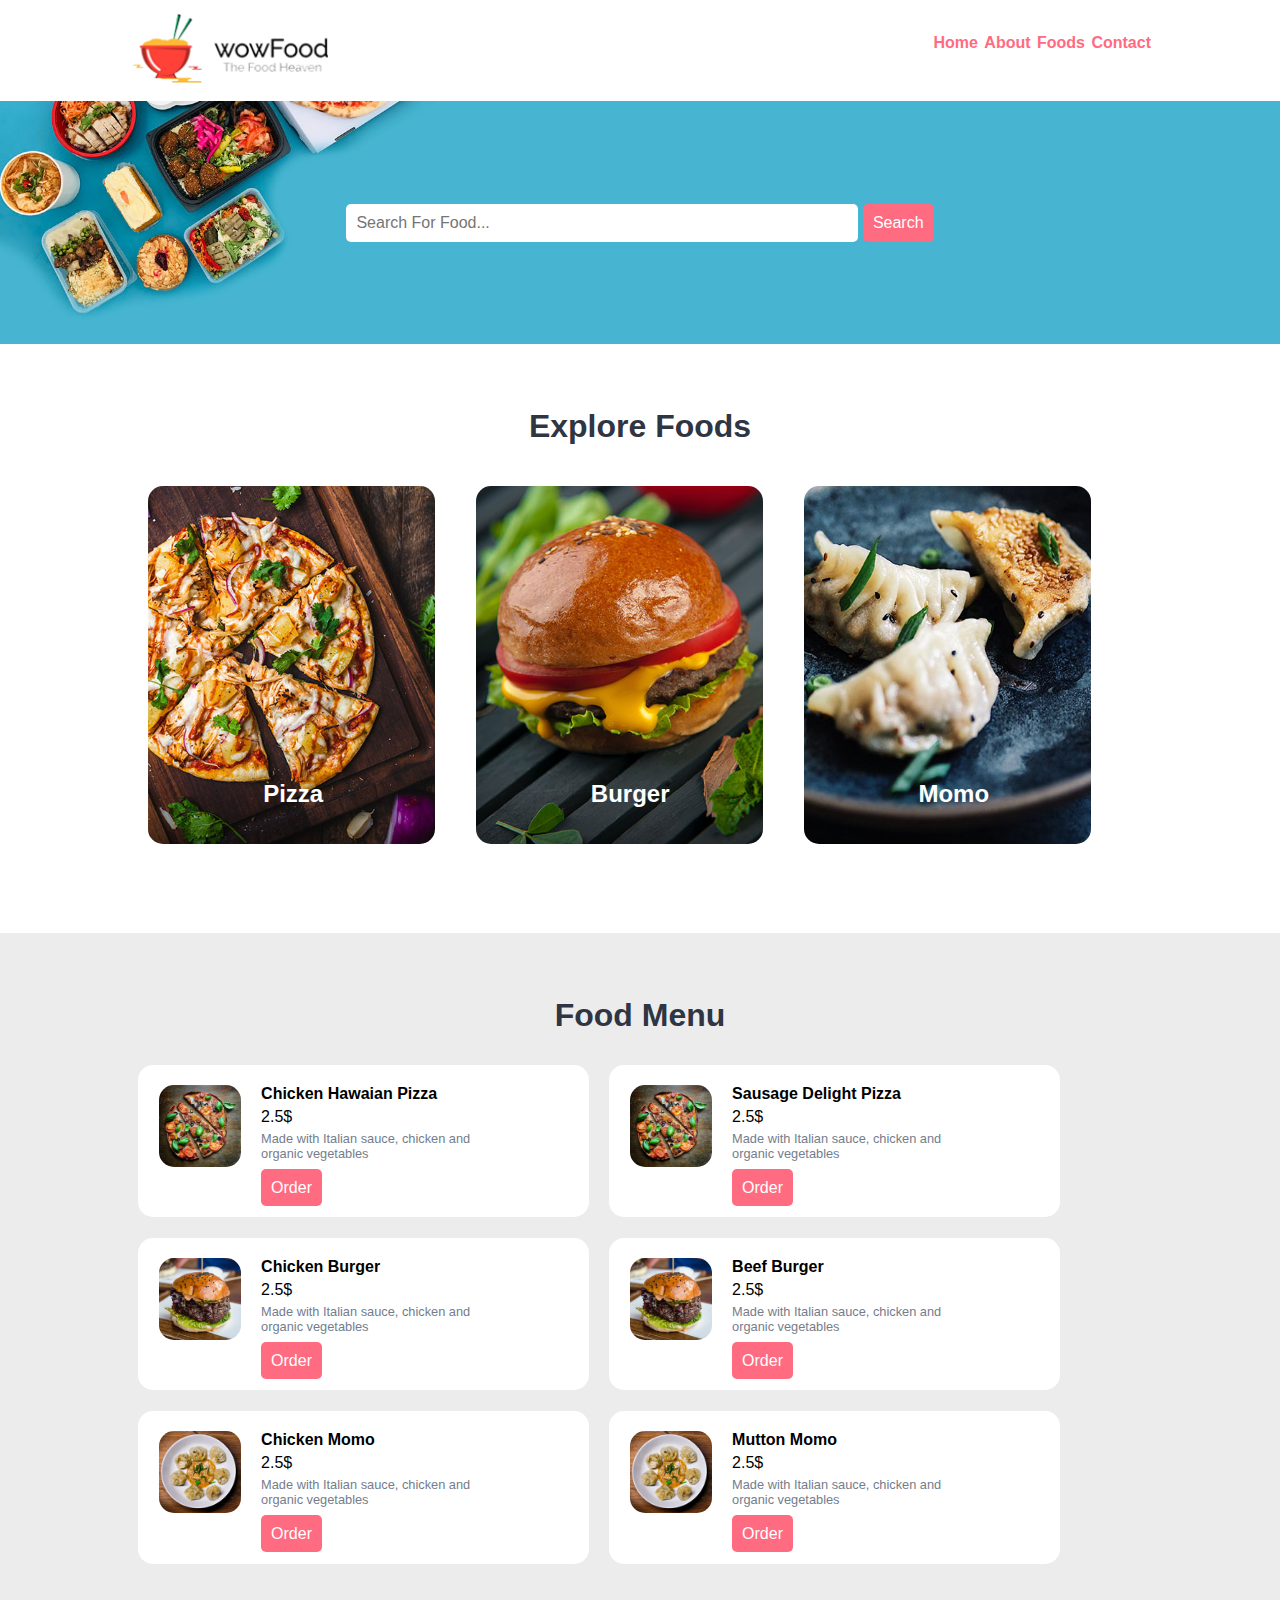
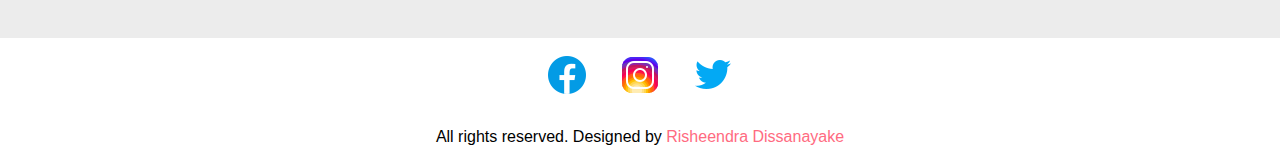
<file: index.html>
<!DOCTYPE html>
<html lang="en">
<head>
    <meta charset="UTF-8">
    <!-- Important to make website responsive -->
    <meta name="viewport" content="width=device-width, initial-scale=1.0">
    <title>Restaurant Website</title>
    <!-- Link our css file -->
    <link rel="stylesheet" href="css/styles.css">
</head>
<body>
    <!-- Navbar Section Starts Here -->
    <section class="navbar">
        <div class="container">
            <div class="logo">
                <img src="images/logo.png" alt="Restaurant Logo" class="img-responsive">
            </div>
            <div class="menu text-right">
                <ul>
                    <li>
                        <a href="">Home</a>
                    </li>
                    <li>
                        <a href="">About</a>
                    </li>
                    <li>
                        <a href="">Foods</a>
                    </li>
                    <li>
                        <a href="">Contact</a>
                    </li>
                </ul>
            </div>
            <div class="clearfix"></div>
        </div>
    </section>
    <!-- Navbar Section Ends Here -->

    <!-- Food Search Section Starts Here -->
    <section class="food-search text-center">
        <div class="container">
            <form action="">
                <input type="search" name="search" placeholder="Search For Food...">
                <input type="button" name="search" value="Search" class="btn btn-primary">
            </form>
        </div>
    </section>
    <!-- Food Search Section Ends Here -->

    <!-- Categories Section Starts Here -->
    <section class="categories">
        <div class="container">
            <h2 class="text-center">Explore Foods</h2>
            
            <a href="">
                <div class="box-3 float-container">
                    <img src="images/pizza.jpg" alt="Pizza" class="img-responsive img-curve">
                    <h3 class="float-text text-white">Pizza</h3>
                </div>
            </a>
            <a href="">
                <div class="box-3 float-container">
                    <img src="images/burger.jpg" alt="Burger" class="img-responsive img-curve">
                    <h3 class="float-text text-white">Burger</h3>
                </div>
            </a>
            <a href="">
                <div class="box-3 float-container">
                    <img src="images/momo.jpg" alt="Momo" class="img-responsive img-curve">
                    <h3 class="float-text text-white">Momo</h3>
                </div>
            </a>
            <div class="clearfix"></div>
        </div>
    </section>
    <!-- Categories Section Ends Here -->

    <!-- Food Menu Section Starts Here -->
    <section class="food-menu">
        <div class="container">
            <h2 class="text-center">Food Menu</h2>

            <div class="food-menu-box">
                <div class="food-menu-img">
                    <img src="images/menu-pizza.jpg" alt="Chicken Hawaian Pizza" class="img-responsive img-curve">
                </div>
                <div class="food-menu-desc">
                    <h4>Chicken Hawaian Pizza</h4>
                    <p class="food-menu-price">2.5$</p>
                    <p class="food-menu-details">Made with Italian sauce, chicken and organic vegetables</p>
                    <br>
                    <a href="" class="btn btn-primary">Order</a>
                </div>
            </div>
            <div class="food-menu-box">
                <div class="food-menu-img">
                    <img src="images/menu-pizza.jpg" alt="Sausage Delight Pizza" class="img-responsive img-curve">
                </div>
                <div class="food-menu-desc">
                    <h4>Sausage Delight Pizza</h4>
                    <p class="food-menu-price">2.5$</p>
                    <p class="food-menu-details">Made with Italian sauce, chicken and organic vegetables</p>
                    <br>
                    <a href="" class="btn btn-primary">Order</a>
                </div>
            </div>
            <div class="food-menu-box">
                <div class="food-menu-img">
                    <img src="images/menu-burger.jpg" alt="Chicken Burger" class="img-responsive img-curve">
                </div>
                <div class="food-menu-desc">
                    <h4>Chicken Burger</h4>
                    <p class="food-menu-price">2.5$</p>
                    <p class="food-menu-details">Made with Italian sauce, chicken and organic vegetables</p>
                    <br>
                    <a href="" class="btn btn-primary">Order</a>
                </div>
            </div>
            <div class="food-menu-box">
                <div class="food-menu-img">
                    <img src="images/menu-burger.jpg" alt="Beef Burger" class="img-responsive img-curve">
                </div>
                <div class="food-menu-desc">
                    <h4>Beef Burger</h4>
                    <p class="food-menu-price">2.5$</p>
                    <p class="food-menu-details">Made with Italian sauce, chicken and organic vegetables</p>
                    <br>
                    <a href="" class="btn btn-primary">Order</a>
                </div>
            </div>
            <div class="food-menu-box">
                <div class="food-menu-img">
                    <img src="images/menu-momo.jpg" alt="Chicken Momo" class="img-responsive img-curve">
                </div>
                <div class="food-menu-desc">
                    <h4>Chicken Momo</h4>
                    <p class="food-menu-price">2.5$</p>
                    <p class="food-menu-details">Made with Italian sauce, chicken and organic vegetables</p>
                    <br>
                    <a href="" class="btn btn-primary">Order</a>
                </div>
            </div>
            <div class="food-menu-box">
                <div class="food-menu-img">
                    <img src="images/menu-momo.jpg" alt="Mutton Momo" class="img-responsive img-curve">
                </div>
                <div class="food-menu-desc">
                    <h4>Mutton Momo</h4>
                    <p class="food-menu-price">2.5$</p>
                    <p class="food-menu-details">Made with Italian sauce, chicken and organic vegetables</p>
                    <br>
                    <a href="" class="btn btn-primary">Order</a>
                </div>
            </div>
            <div class="clearfix"></div>
        </div>
    </section>
    <!-- Food Menu Section Ends Here -->

    <!-- Social Section Starts Here -->
    <section class="social">
        <div class="container text-center">
            <ul>
                <li>
                    <a href=""><img src="images/icons8-facebook-48.png" alt="Facebook"></a>
                </li>
                <li>
                    <a href=""><img src="images/icons8-instagram-48.png" alt="Instragram"></a>
                </li>
                <li>
                    <a href=""><img src="images/icons8-twitter-48.png" alt="Twitter"></a>
                </li>
            </ul>
        </div>
    </section>
    <!-- Social Section Ends Here -->

    <!-- Footer Section Starts Here -->
    <section class="footer">
        <div class="container text-center">
            <p>All rights reserved. Designed by <a href="">Risheendra Dissanayake</a></p>
        </div>
    </section>
    <!-- Footer Section Ends Here -->
</body>
</html>
</file>
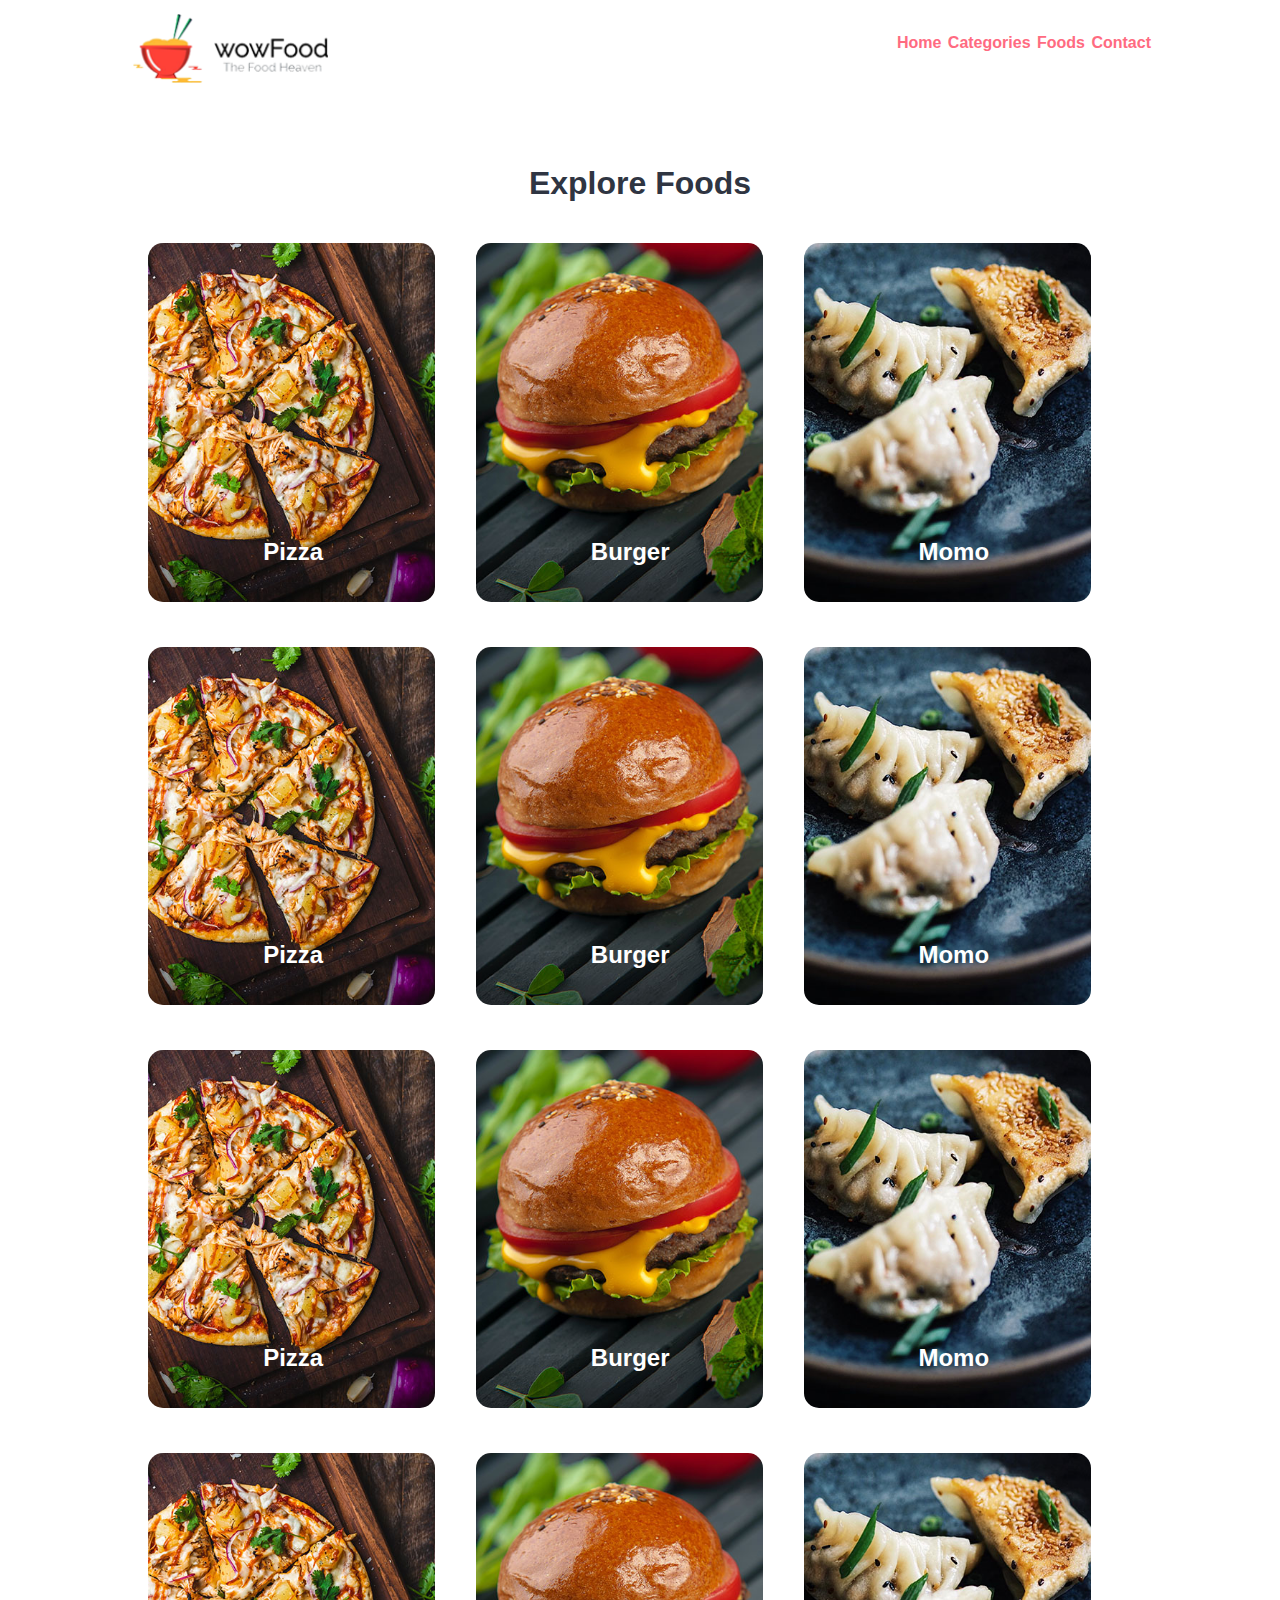
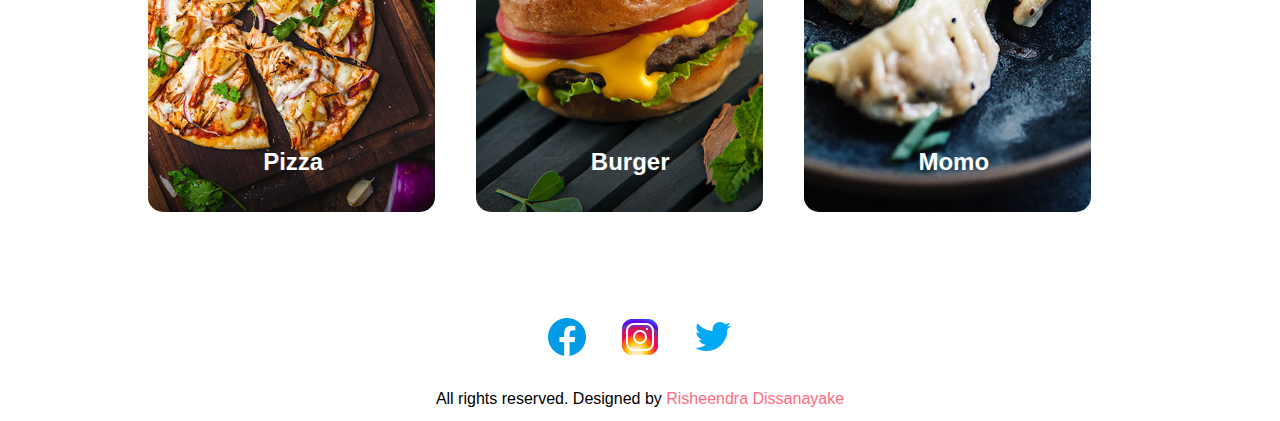
<file: categories.html>
<!DOCTYPE html>
<html lang="en">
<head>
    <meta charset="UTF-8">
    <!-- Important to make website responsive -->
    <meta name="viewport" content="width=device-width, initial-scale=1.0">
    <title>Restaurant Website</title>

    <!-- Link our CSS file -->
    <link rel="stylesheet" href="css/styles.css">
</head>

<body>
    <!-- Navbar Section Starts Here -->
    <section class="navbar">
        <div class="container">
            <div class="logo">
                <a href="#" title="Logo">
                    <img src="images/logo.png" alt="Restaurant Logo" class="img-responsive">
                </a>
            </div>

            <div class="menu text-right">
                <ul>
                    <li>
                        <a href="index.html">Home</a>
                    </li>
                    <li>
                        <a href="categories.html">Categories</a>
                    </li>
                    <li>
                        <a href="foods.html">Foods</a>
                    </li>
                    <li>
                        <a href="#">Contact</a>
                    </li>
                </ul>
            </div>

            <div class="clearfix"></div>
        </div>
    </section>
    <!-- Navbar Section Ends Here -->



    <!-- Categories Section Starts Here -->
    <section class="categories">
        <div class="container">
            <h2 class="text-center">Explore Foods</h2>

            <a href="category-foods.html">
            <div class="box-3 float-container">
                <img src="images/pizza.jpg" alt="Pizza" class="img-responsive img-curve">

                <h3 class="float-text text-white">Pizza</h3>
            </div>
            </a>

            <a href="#">
            <div class="box-3 float-container">
                <img src="images/burger.jpg" alt="Burger" class="img-responsive img-curve">

                <h3 class="float-text text-white">Burger</h3>
            </div>
            </a>

            <a href="#">
            <div class="box-3 float-container">
                <img src="images/momo.jpg" alt="Momo" class="img-responsive img-curve">

                <h3 class="float-text text-white">Momo</h3>
            </div>
            </a>

            <a href="#">
            <div class="box-3 float-container">
                <img src="images/pizza.jpg" alt="Pizza" class="img-responsive img-curve">

                <h3 class="float-text text-white">Pizza</h3>
            </div>
            </a>

            <a href="#">
            <div class="box-3 float-container">
                <img src="images/burger.jpg" alt="Burger" class="img-responsive img-curve">

                <h3 class="float-text text-white">Burger</h3>
            </div>
            </a>

            <a href="#">
            <div class="box-3 float-container">
                <img src="images/momo.jpg" alt="Momo" class="img-responsive img-curve">

                <h3 class="float-text text-white">Momo</h3>
            </div>
            </a>
            <a href="#">
            <div class="box-3 float-container">
                <img src="images/pizza.jpg" alt="Pizza" class="img-responsive img-curve">

                <h3 class="float-text text-white">Pizza</h3>
            </div>
            </a>

            <a href="#">
            <div class="box-3 float-container">
                <img src="images/burger.jpg" alt="Burger" class="img-responsive img-curve">

                <h3 class="float-text text-white">Burger</h3>
            </div>
            </a>

            <a href="#">
            <div class="box-3 float-container">
                <img src="images/momo.jpg" alt="Momo" class="img-responsive img-curve">

                <h3 class="float-text text-white">Momo</h3>
            </div>
            </a>

            <a href="#">
            <div class="box-3 float-container">
                <img src="images/pizza.jpg" alt="Pizza" class="img-responsive img-curve">

                <h3 class="float-text text-white">Pizza</h3>
            </div>
            </a>

            <a href="#">
            <div class="box-3 float-container">
                <img src="images/burger.jpg" alt="Burger" class="img-responsive img-curve">

                <h3 class="float-text text-white">Burger</h3>
            </div>
            </a>

            <a href="#">
            <div class="box-3 float-container">
                <img src="images/momo.jpg" alt="Momo" class="img-responsive img-curve">

                <h3 class="float-text text-white">Momo</h3>
            </div>
            </a>

            

            <div class="clearfix"></div>
        </div>
    </section>
    <!-- Categories Section Ends Here -->

    <!-- Social Section Starts Here -->
    <section class="social">
        <div class="container text-center">
            <ul>
                <li>
                    <a href=""><img src="images/icons8-facebook-48.png" alt="Facebook"></a>
                </li>
                <li>
                    <a href=""><img src="images/icons8-instagram-48.png" alt="Instragram"></a>
                </li>
                <li>
                    <a href=""><img src="images/icons8-twitter-48.png" alt="Twitter"></a>
                </li>
            </ul>
        </div>
    </section>
    <!-- Social Section Ends Here -->

    <!-- Footer Section Starts Here -->
    <section class="footer">
        <div class="container text-center">
            <p>All rights reserved. Designed by <a href="">Risheendra Dissanayake</a></p>
        </div>
    </section>
    <!-- Footer Section Ends Here -->

</body>
</html>
</file>
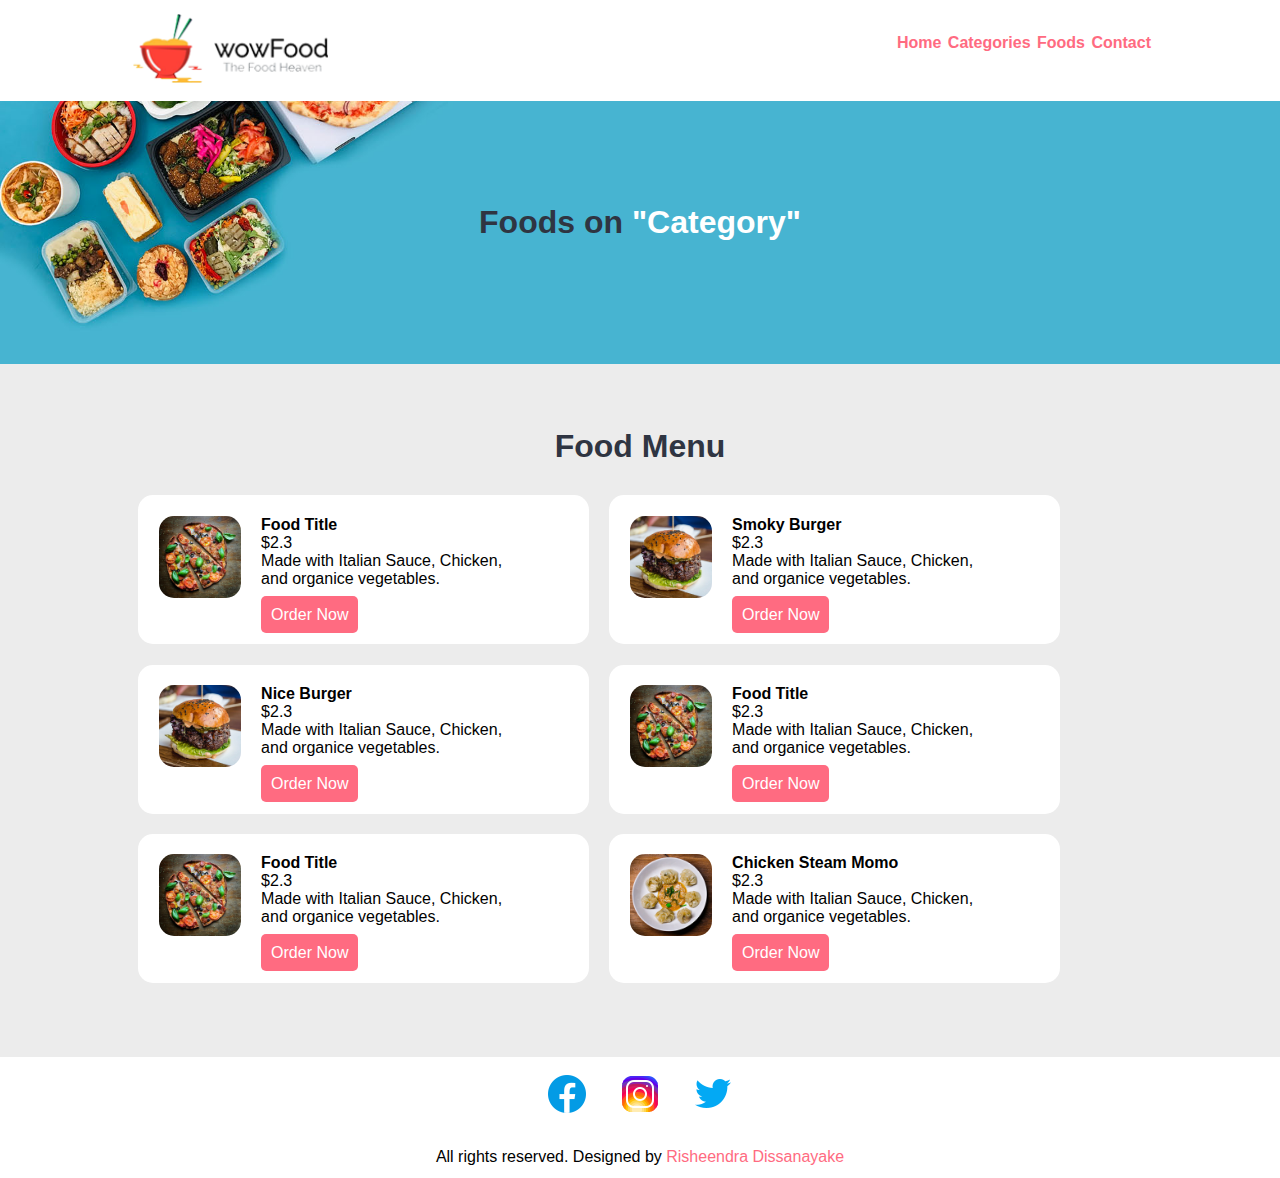
<file: category-foods.html>
<!DOCTYPE html>
<html lang="en">
<head>
    <meta charset="UTF-8">
    <!-- Important to make website responsive -->
    <meta name="viewport" content="width=device-width, initial-scale=1.0">
    <title>Restaurant Website</title>

    <!-- Link our CSS file -->
    <link rel="stylesheet" href="css/styles.css">
</head>

<body>
    <!-- Navbar Section Starts Here -->
    <section class="navbar">
        <div class="container">
            <div class="logo">
                <a href="#" title="Logo">
                    <img src="images/logo.png" alt="Restaurant Logo" class="img-responsive">
                </a>
            </div>

            <div class="menu text-right">
                <ul>
                    <li>
                        <a href="index.html">Home</a>
                    </li>
                    <li>
                        <a href="categories.html">Categories</a>
                    </li>
                    <li>
                        <a href="foods.html">Foods</a>
                    </li>
                    <li>
                        <a href="#">Contact</a>
                    </li>
                </ul>
            </div>

            <div class="clearfix"></div>
        </div>
    </section>
    <!-- Navbar Section Ends Here -->

    <!-- fOOD sEARCH Section Starts Here -->
    <section class="food-search text-center">
        <div class="container">
            
            <h2>Foods on <a href="#" class="text-white">"Category"</a></h2>

        </div>
    </section>
    <!-- fOOD sEARCH Section Ends Here -->



    <!-- fOOD MEnu Section Starts Here -->
    <section class="food-menu">
        <div class="container">
            <h2 class="text-center">Food Menu</h2>

            <div class="food-menu-box">
                <div class="food-menu-img">
                    <img src="images/menu-pizza.jpg" alt="Chicke Hawain Pizza" class="img-responsive img-curve">
                </div>

                <div class="food-menu-desc">
                    <h4>Food Title</h4>
                    <p class="food-price">$2.3</p>
                    <p class="food-detail">
                        Made with Italian Sauce, Chicken, and organice vegetables.
                    </p>
                    <br>

                    <a href="#" class="btn btn-primary">Order Now</a>
                </div>
            </div>

            <div class="food-menu-box">
                <div class="food-menu-img">
                    <img src="images/menu-burger.jpg" alt="Chicke Hawain Pizza" class="img-responsive img-curve">
                </div>

                <div class="food-menu-desc">
                    <h4>Smoky Burger</h4>
                    <p class="food-price">$2.3</p>
                    <p class="food-detail">
                        Made with Italian Sauce, Chicken, and organice vegetables.
                    </p>
                    <br>

                    <a href="#" class="btn btn-primary">Order Now</a>
                </div>
            </div>

            <div class="food-menu-box">
                <div class="food-menu-img">
                    <img src="images/menu-burger.jpg" alt="Chicke Hawain Burger" class="img-responsive img-curve">
                </div>

                <div class="food-menu-desc">
                    <h4>Nice Burger</h4>
                    <p class="food-price">$2.3</p>
                    <p class="food-detail">
                        Made with Italian Sauce, Chicken, and organice vegetables.
                    </p>
                    <br>

                    <a href="#" class="btn btn-primary">Order Now</a>
                </div>
            </div>

            <div class="food-menu-box">
                <div class="food-menu-img">
                    <img src="images/menu-pizza.jpg" alt="Chicke Hawain Pizza" class="img-responsive img-curve">
                </div>

                <div class="food-menu-desc">
                    <h4>Food Title</h4>
                    <p class="food-price">$2.3</p>
                    <p class="food-detail">
                        Made with Italian Sauce, Chicken, and organice vegetables.
                    </p>
                    <br>

                    <a href="#" class="btn btn-primary">Order Now</a>
                </div>
            </div>

            <div class="food-menu-box">
                <div class="food-menu-img">
                    <img src="images/menu-pizza.jpg" alt="Chicke Hawain Pizza" class="img-responsive img-curve">
                </div>

                <div class="food-menu-desc">
                    <h4>Food Title</h4>
                    <p class="food-price">$2.3</p>
                    <p class="food-detail">
                        Made with Italian Sauce, Chicken, and organice vegetables.
                    </p>
                    <br>

                    <a href="#" class="btn btn-primary">Order Now</a>
                </div>
            </div>

            <div class="food-menu-box">
                <div class="food-menu-img">
                    <img src="images/menu-momo.jpg" alt="Chicke Hawain Momo" class="img-responsive img-curve">
                </div>

                <div class="food-menu-desc">
                    <h4>Chicken Steam Momo</h4>
                    <p class="food-price">$2.3</p>
                    <p class="food-detail">
                        Made with Italian Sauce, Chicken, and organice vegetables.
                    </p>
                    <br>

                    <a href="#" class="btn btn-primary">Order Now</a>
                </div>
            </div>


            <div class="clearfix"></div>

            

        </div>

    </section>
    <!-- fOOD Menu Section Ends Here -->

    <!-- Social Section Starts Here -->
    <section class="social">
        <div class="container text-center">
            <ul>
                <li>
                    <a href=""><img src="images/icons8-facebook-48.png" alt="Facebook"></a>
                </li>
                <li>
                    <a href=""><img src="images/icons8-instagram-48.png" alt="Instragram"></a>
                </li>
                <li>
                    <a href=""><img src="images/icons8-twitter-48.png" alt="Twitter"></a>
                </li>
            </ul>
        </div>
    </section>
    <!-- Social Section Ends Here -->

    <!-- Footer Section Starts Here -->
    <section class="footer">
        <div class="container text-center">
            <p>All rights reserved. Designed by <a href="">Risheendra Dissanayake</a></p>
        </div>
    </section>
    <!-- Footer Section Ends Here -->

</body>
</html>
</file>
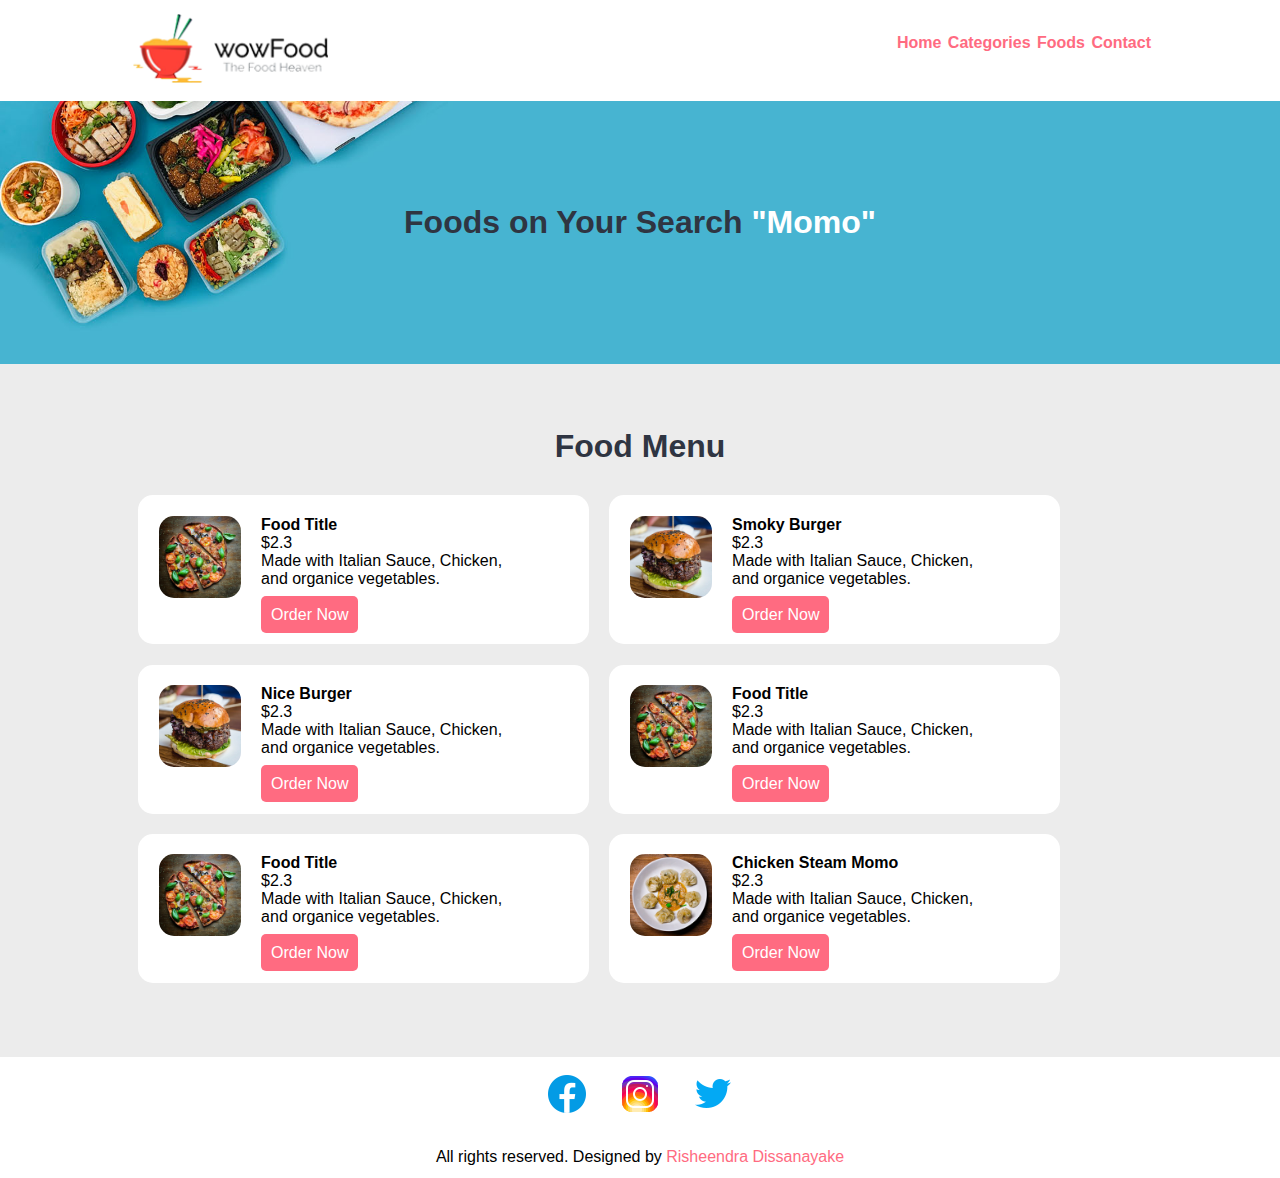
<file: food-search.html>
<!DOCTYPE html>
<html lang="en">
<head>
    <meta charset="UTF-8">
    <!-- Important to make website responsive -->
    <meta name="viewport" content="width=device-width, initial-scale=1.0">
    <title>Restaurant Website</title>

    <!-- Link our CSS file -->
    <link rel="stylesheet" href="css/styles.css">
</head>

<body>
    <!-- Navbar Section Starts Here -->
    <section class="navbar">
        <div class="container">
            <div class="logo">
                <a href="#" title="Logo">
                    <img src="images/logo.png" alt="Restaurant Logo" class="img-responsive">
                </a>
            </div>

            <div class="menu text-right">
                <ul>
                    <li>
                        <a href="index.html">Home</a>
                    </li>
                    <li>
                        <a href="categories.html">Categories</a>
                    </li>
                    <li>
                        <a href="foods.html">Foods</a>
                    </li>
                    <li>
                        <a href="#">Contact</a>
                    </li>
                </ul>
            </div>

            <div class="clearfix"></div>
        </div>
    </section>
    <!-- Navbar Section Ends Here -->

    <!-- fOOD sEARCH Section Starts Here -->
    <section class="food-search text-center">
        <div class="container">
            
            <h2>Foods on Your Search <a href="#" class="text-white">"Momo"</a></h2>

        </div>
    </section>
    <!-- fOOD sEARCH Section Ends Here -->



    <!-- fOOD MEnu Section Starts Here -->
    <section class="food-menu">
        <div class="container">
            <h2 class="text-center">Food Menu</h2>

            <div class="food-menu-box">
                <div class="food-menu-img">
                    <img src="images/menu-pizza.jpg" alt="Chicke Hawain Pizza" class="img-responsive img-curve">
                </div>

                <div class="food-menu-desc">
                    <h4>Food Title</h4>
                    <p class="food-price">$2.3</p>
                    <p class="food-detail">
                        Made with Italian Sauce, Chicken, and organice vegetables.
                    </p>
                    <br>

                    <a href="#" class="btn btn-primary">Order Now</a>
                </div>
            </div>

            <div class="food-menu-box">
                <div class="food-menu-img">
                    <img src="images/menu-burger.jpg" alt="Chicke Hawain Pizza" class="img-responsive img-curve">
                </div>

                <div class="food-menu-desc">
                    <h4>Smoky Burger</h4>
                    <p class="food-price">$2.3</p>
                    <p class="food-detail">
                        Made with Italian Sauce, Chicken, and organice vegetables.
                    </p>
                    <br>

                    <a href="#" class="btn btn-primary">Order Now</a>
                </div>
            </div>

            <div class="food-menu-box">
                <div class="food-menu-img">
                    <img src="images/menu-burger.jpg" alt="Chicke Hawain Burger" class="img-responsive img-curve">
                </div>

                <div class="food-menu-desc">
                    <h4>Nice Burger</h4>
                    <p class="food-price">$2.3</p>
                    <p class="food-detail">
                        Made with Italian Sauce, Chicken, and organice vegetables.
                    </p>
                    <br>

                    <a href="#" class="btn btn-primary">Order Now</a>
                </div>
            </div>

            <div class="food-menu-box">
                <div class="food-menu-img">
                    <img src="images/menu-pizza.jpg" alt="Chicke Hawain Pizza" class="img-responsive img-curve">
                </div>

                <div class="food-menu-desc">
                    <h4>Food Title</h4>
                    <p class="food-price">$2.3</p>
                    <p class="food-detail">
                        Made with Italian Sauce, Chicken, and organice vegetables.
                    </p>
                    <br>

                    <a href="#" class="btn btn-primary">Order Now</a>
                </div>
            </div>

            <div class="food-menu-box">
                <div class="food-menu-img">
                    <img src="images/menu-pizza.jpg" alt="Chicke Hawain Pizza" class="img-responsive img-curve">
                </div>

                <div class="food-menu-desc">
                    <h4>Food Title</h4>
                    <p class="food-price">$2.3</p>
                    <p class="food-detail">
                        Made with Italian Sauce, Chicken, and organice vegetables.
                    </p>
                    <br>

                    <a href="#" class="btn btn-primary">Order Now</a>
                </div>
            </div>

            <div class="food-menu-box">
                <div class="food-menu-img">
                    <img src="images/menu-momo.jpg" alt="Chicke Hawain Momo" class="img-responsive img-curve">
                </div>

                <div class="food-menu-desc">
                    <h4>Chicken Steam Momo</h4>
                    <p class="food-price">$2.3</p>
                    <p class="food-detail">
                        Made with Italian Sauce, Chicken, and organice vegetables.
                    </p>
                    <br>

                    <a href="#" class="btn btn-primary">Order Now</a>
                </div>
            </div>


            <div class="clearfix"></div>

            

        </div>

    </section>
    <!-- fOOD Menu Section Ends Here -->

    <!-- Social Section Starts Here -->
    <section class="social">
        <div class="container text-center">
            <ul>
                <li>
                    <a href=""><img src="images/icons8-facebook-48.png" alt="Facebook"></a>
                </li>
                <li>
                    <a href=""><img src="images/icons8-instagram-48.png" alt="Instragram"></a>
                </li>
                <li>
                    <a href=""><img src="images/icons8-twitter-48.png" alt="Twitter"></a>
                </li>
            </ul>
        </div>
    </section>
    <!-- Social Section Ends Here -->

    <!-- Footer Section Starts Here -->
    <section class="footer">
        <div class="container text-center">
            <p>All rights reserved. Designed by <a href="">Risheendra Dissanayake</a></p>
        </div>
    </section>
    <!-- Footer Section Ends Here -->

</body>
</html>
</file>
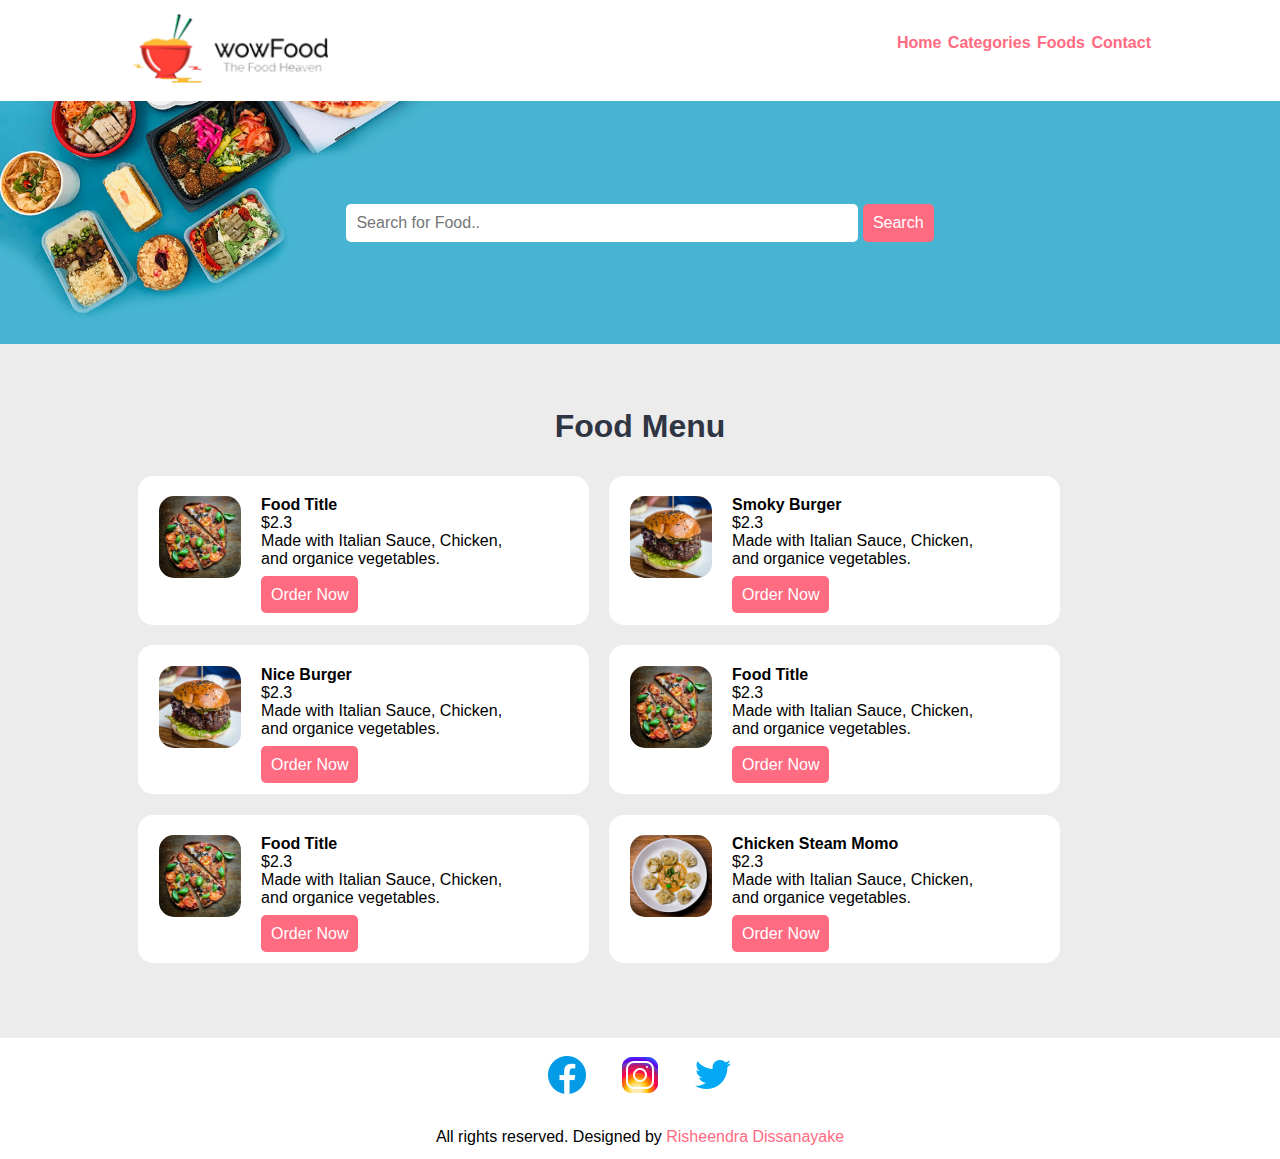
<file: foods.html>
<!DOCTYPE html>
<html lang="en">
<head>
    <meta charset="UTF-8">
    <!-- Important to make website responsive -->
    <meta name="viewport" content="width=device-width, initial-scale=1.0">
    <title>Restaurant Website</title>

    <!-- Link our CSS file -->
    <link rel="stylesheet" href="css/styles.css">
</head>

<body>
    <!-- Navbar Section Starts Here -->
    <section class="navbar">
        <div class="container">
            <div class="logo">
                <a href="#" title="Logo">
                    <img src="images/logo.png" alt="Restaurant Logo" class="img-responsive">
                </a>
            </div>

            <div class="menu text-right">
                <ul>
                    <li>
                        <a href="index.html">Home</a>
                    </li>
                    <li>
                        <a href="categories.html">Categories</a>
                    </li>
                    <li>
                        <a href="foods.html">Foods</a>
                    </li>
                    <li>
                        <a href="#">Contact</a>
                    </li>
                </ul>
            </div>

            <div class="clearfix"></div>
        </div>
    </section>
    <!-- Navbar Section Ends Here -->

    <!-- fOOD sEARCH Section Starts Here -->
    <section class="food-search text-center">
        <div class="container">
            
            <form action="food-search.html" method="POST">
                <input type="search" name="search" placeholder="Search for Food.." required>
                <input type="submit" name="submit" value="Search" class="btn btn-primary">
            </form>

        </div>
    </section>
    <!-- fOOD sEARCH Section Ends Here -->



    <!-- fOOD MEnu Section Starts Here -->
    <section class="food-menu">
        <div class="container">
            <h2 class="text-center">Food Menu</h2>

            <div class="food-menu-box">
                <div class="food-menu-img">
                    <img src="images/menu-pizza.jpg" alt="Chicke Hawain Pizza" class="img-responsive img-curve">
                </div>

                <div class="food-menu-desc">
                    <h4>Food Title</h4>
                    <p class="food-price">$2.3</p>
                    <p class="food-detail">
                        Made with Italian Sauce, Chicken, and organice vegetables.
                    </p>
                    <br>

                    <a href="order.html" class="btn btn-primary">Order Now</a>
                </div>
            </div>

            <div class="food-menu-box">
                <div class="food-menu-img">
                    <img src="images/menu-burger.jpg" alt="Chicke Hawain Pizza" class="img-responsive img-curve">
                </div>

                <div class="food-menu-desc">
                    <h4>Smoky Burger</h4>
                    <p class="food-price">$2.3</p>
                    <p class="food-detail">
                        Made with Italian Sauce, Chicken, and organice vegetables.
                    </p>
                    <br>

                    <a href="order.html" class="btn btn-primary">Order Now</a>
                </div>
            </div>

            <div class="food-menu-box">
                <div class="food-menu-img">
                    <img src="images/menu-burger.jpg" alt="Chicke Hawain Burger" class="img-responsive img-curve">
                </div>

                <div class="food-menu-desc">
                    <h4>Nice Burger</h4>
                    <p class="food-price">$2.3</p>
                    <p class="food-detail">
                        Made with Italian Sauce, Chicken, and organice vegetables.
                    </p>
                    <br>

                    <a href="order.html" class="btn btn-primary">Order Now</a>
                </div>
            </div>

            <div class="food-menu-box">
                <div class="food-menu-img">
                    <img src="images/menu-pizza.jpg" alt="Chicke Hawain Pizza" class="img-responsive img-curve">
                </div>

                <div class="food-menu-desc">
                    <h4>Food Title</h4>
                    <p class="food-price">$2.3</p>
                    <p class="food-detail">
                        Made with Italian Sauce, Chicken, and organice vegetables.
                    </p>
                    <br>

                    <a href="order.html" class="btn btn-primary">Order Now</a>
                </div>
            </div>

            <div class="food-menu-box">
                <div class="food-menu-img">
                    <img src="images/menu-pizza.jpg" alt="Chicke Hawain Pizza" class="img-responsive img-curve">
                </div>

                <div class="food-menu-desc">
                    <h4>Food Title</h4>
                    <p class="food-price">$2.3</p>
                    <p class="food-detail">
                        Made with Italian Sauce, Chicken, and organice vegetables.
                    </p>
                    <br>

                    <a href="order.html" class="btn btn-primary">Order Now</a>
                </div>
            </div>

            <div class="food-menu-box">
                <div class="food-menu-img">
                    <img src="images/menu-momo.jpg" alt="Chicke Hawain Momo" class="img-responsive img-curve">
                </div>

                <div class="food-menu-desc">
                    <h4>Chicken Steam Momo</h4>
                    <p class="food-price">$2.3</p>
                    <p class="food-detail">
                        Made with Italian Sauce, Chicken, and organice vegetables.
                    </p>
                    <br>

                    <a href="order.html" class="btn btn-primary">Order Now</a>
                </div>
            </div>


            <div class="clearfix"></div>

            

        </div>

    </section>
    <!-- fOOD Menu Section Ends Here -->

    <!-- Social Section Starts Here -->
    <section class="social">
        <div class="container text-center">
            <ul>
                <li>
                    <a href=""><img src="images/icons8-facebook-48.png" alt="Facebook"></a>
                </li>
                <li>
                    <a href=""><img src="images/icons8-instagram-48.png" alt="Instragram"></a>
                </li>
                <li>
                    <a href=""><img src="images/icons8-twitter-48.png" alt="Twitter"></a>
                </li>
            </ul>
        </div>
    </section>
    <!-- Social Section Ends Here -->

    <!-- Footer Section Starts Here -->
    <section class="footer">
        <div class="container text-center">
            <p>All rights reserved. Designed by <a href="">Risheendra Dissanayake</a></p>
        </div>
    </section>
    <!-- Footer Section Ends Here -->

</body>
</html>
</file>
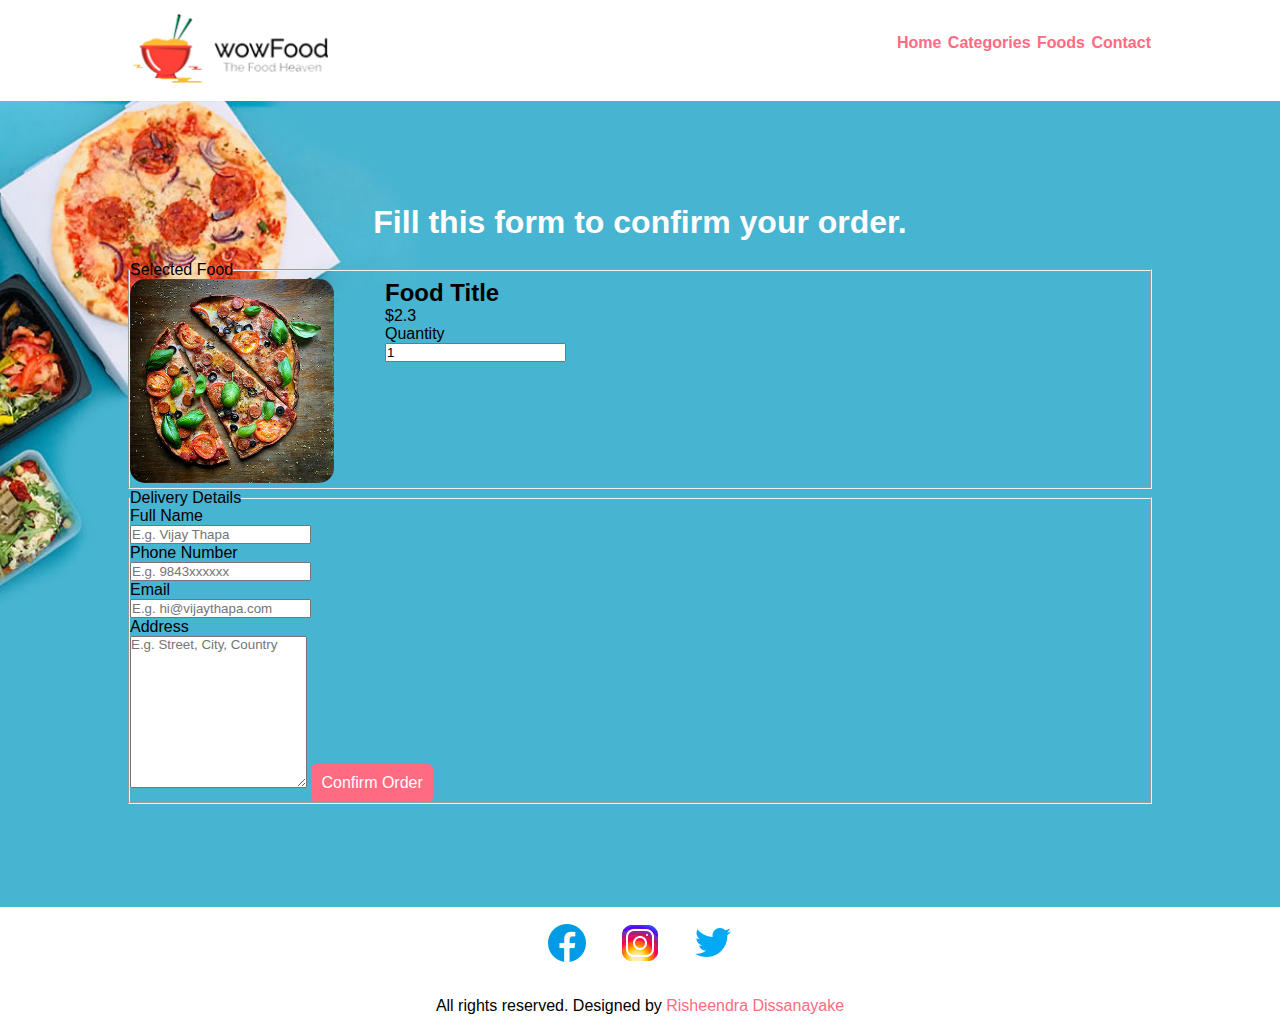
<file: order.html>
<!DOCTYPE html>
<html lang="en">
<head>
    <meta charset="UTF-8">
    <!-- Important to make website responsive -->
    <meta name="viewport" content="width=device-width, initial-scale=1.0">
    <title>Restaurant Website</title>

    <!-- Link our CSS file -->
    <link rel="stylesheet" href="css/styles.css">
</head>

<body>
    <!-- Navbar Section Starts Here -->
    <section class="navbar">
        <div class="container">
            <div class="logo">
                <a href="#" title="Logo">
                    <img src="images/logo.png" alt="Restaurant Logo" class="img-responsive">
                </a>
            </div>

            <div class="menu text-right">
                <ul>
                    <li>
                        <a href="index.html">Home</a>
                    </li>
                    <li>
                        <a href="categories.html">Categories</a>
                    </li>
                    <li>
                        <a href="foods.html">Foods</a>
                    </li>
                    <li>
                        <a href="#">Contact</a>
                    </li>
                </ul>
            </div>

            <div class="clearfix"></div>
        </div>
    </section>
    <!-- Navbar Section Ends Here -->

    <!-- fOOD sEARCH Section Starts Here -->
    <section class="food-search">
        <div class="container">
            
            <h2 class="text-center text-white">Fill this form to confirm your order.</h2>

            <form action="#" class="order">
                <fieldset>
                    <legend>Selected Food</legend>

                    <div class="food-menu-img">
                        <img src="images/menu-pizza.jpg" alt="Chicke Hawain Pizza" class="img-responsive img-curve">
                    </div>
    
                    <div class="food-menu-desc">
                        <h3>Food Title</h3>
                        <p class="food-price">$2.3</p>

                        <div class="order-label">Quantity</div>
                        <input type="number" name="qty" class="input-responsive" value="1" required>
                        
                    </div>

                </fieldset>
                
                <fieldset>
                    <legend>Delivery Details</legend>
                    <div class="order-label">Full Name</div>
                    <input type="text" name="full-name" placeholder="E.g. Vijay Thapa" class="input-responsive" required>

                    <div class="order-label">Phone Number</div>
                    <input type="tel" name="contact" placeholder="E.g. 9843xxxxxx" class="input-responsive" required>

                    <div class="order-label">Email</div>
                    <input type="email" name="email" placeholder="E.g. hi@vijaythapa.com" class="input-responsive" required>

                    <div class="order-label">Address</div>
                    <textarea name="address" rows="10" placeholder="E.g. Street, City, Country" class="input-responsive" required></textarea>

                    <input type="submit" name="submit" value="Confirm Order" class="btn btn-primary">
                </fieldset>

            </form>

        </div>
    </section>
    <!-- fOOD sEARCH Section Ends Here -->

    <!-- Social Section Starts Here -->
    <section class="social">
        <div class="container text-center">
            <ul>
                <li>
                    <a href=""><img src="images/icons8-facebook-48.png" alt="Facebook"></a>
                </li>
                <li>
                    <a href=""><img src="images/icons8-instagram-48.png" alt="Instragram"></a>
                </li>
                <li>
                    <a href=""><img src="images/icons8-twitter-48.png" alt="Twitter"></a>
                </li>
            </ul>
        </div>
    </section>
    <!-- Social Section Ends Here -->

    <!-- Footer Section Starts Here -->
    <section class="footer">
        <div class="container text-center">
            <p>All rights reserved. Designed by <a href="">Risheendra Dissanayake</a></p>
        </div>
    </section>
    <!-- Footer Section Ends Here -->

</body>
</html>
</file>
<file: css/styles.css>
/* 
    Author : Risheendra Dissanayake;
    Theme : Restaurant Food Order;
    Version : 1.0;
*/

/* CSS for All */
*{
    margin: 0 0;
    padding: 0 0;
    font-family: Arial, Helvetica, sans-serif;
}
.container{
    width: 80%;
    margin: 0 auto;
    padding: 1%;
}
.img-responsive{
    width: 100%;
}
.img-curve{
    border-radius: 15px;
}
.text-right{
    text-align: right;
}
.text-center{
    text-align: center;
}
.text-white{
    color: white;
}
.clearfix{
    clear: both;
    float: none;
}
a{
    color: #ff6b81;
    text-decoration: none;
}
a:hover{
    color: #ff4757 ;
}
.btn{
   padding: 10px;
   border: none;
   font-size: 1rem;
   border-radius: 5px;
}
.btn-primary{
    background-color: #ff6b81 ;
    color: white;
    cursor: pointer;
}
.btn-primary:hover{
    background-color: #ff4757 ;
    color: white;
}
h2{
    color: #2f3542;
    font-size: 2rem;
    margin-bottom: 2%;
}
h3{
    font-size: 1.5rem;
}
.float-container{
    position: relative;
}
.float-text{
    position: absolute;
    bottom: 40px;
    left: 40%;
}

/* CSS for Navbar Section */
.logo{
    width: 20%;
    float: left;
}
.menu{
    line-height: 60px;
}
.menu ul{
    list-style-type: none;
}
.menu ul li{
    display: inline;
    padding: 1px;
    font-weight: bold;
}

/* CSS for Food Search Section */
.food-search{
    background-image: url(../images/bg.jpg);
    background-size: cover;
    background-position: center;
    padding: 7% 0;
}
.food-search input[type="search"]{
    width: 50%;
    padding: 10px;
    font-size: 1rem;
    border: none;
    border-radius: 5px;
}

/* CSS for Categories Section */
.categories{
    padding: 4% 0;
}
.box-3{
    width: 28%;
    float: left;
    margin: 2%;
}

/* CSS for Food Menu Section */
.food-menu{
    background-color: #ececec;
    padding: 4% 0;
}
.food-menu-box{
    width: 40%;
    margin: 1%;
    padding: 2%;
    float: left;
    background-color: white;
    border-radius: 15px;
}
.food-menu-img{
    width: 20%;
    float: left;
}
.food-menu-desc{
    width: 60%;
    float: left;
    margin-left: 5%;
}
.food-menu-price{
    font-size: 1rem;
    margin: 2% 0;
}
.food-menu-details{
    font-size: 0.8rem;
    color: #747d8c;
}

/* CSS for Social Section */
.social ul{
    list-style-type: none;
}
.social ul li{
    display: inline;
    padding: 1%;
}

/* CSS for Mobile Size/ Smaller Screen*/
@media only screen and (max-width:768px){
    .logo{
        width: 80%;
        float: none;
        margin: 1% auto;
    }
    .menu ul{
        text-align: center;
    }
    .food-search input[type="search"]{
        width: 95%;
        padding: 3%;
        margin: 3%;
    }
    .food-search{
        padding: 10% 0;
    }
    .categories{
        padding: 20% 0;
    }
    .btn{
        width: 95%;
        padding: 2%;
    }
    h2{
        margin-bottom: 10%;
    }
    .box-3{
        width: 90%;
        margin: 4% auto;
    }
    .food-menu{
        padding: 15% 0 ;
    }
    .food-menu-box{
        width: 90%;
        padding: 5%;
        margin-bottom: 5%;
    }
    .social{
        padding: 5% 0;
    }

}
</file>
